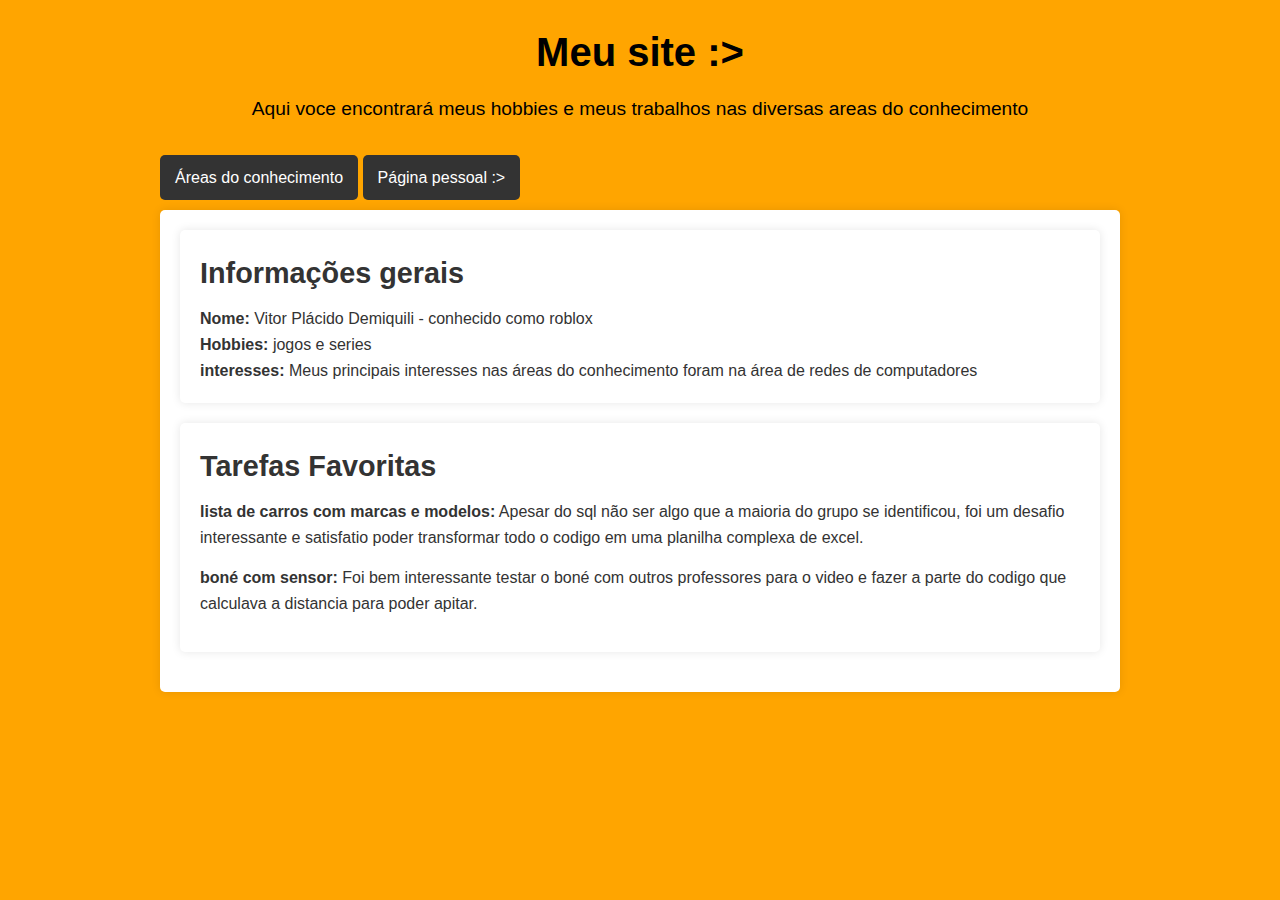
<file: index.html>
<!DOCTYPE html>
<html lang="pt-BR">
<head>
    <meta charset="UTF-8">
    <meta name="viewport" content="width=device-width, initial-scale=1.0">
    <title>site do vitor (roblox)</title> 
</head>
<body>

    <link rel="stylesheet" href="style.css">
<header>
    <h1>Meu site :></h1>
    <p>Aqui voce encontrará meus hobbies e meus trabalhos nas diversas areas do conhecimento</p>
</header>

<!-- paginas de navegação -->
<a href="áreas do conhecimento.html">Áreas do conhecimento</a>
<a href="pessoal.html">Página pessoal :></a>

<section id="inicio">

    <section>
        <h2>Informações gerais</h2>
        <p><strong>Nome:</strong> Vitor Plácido Demiquili - conhecido como roblox</p>
        <p><strong>Hobbies:</strong> jogos e series</p>
        <p><strong>interesses:</strong> Meus principais interesses nas áreas do conhecimento foram na área de redes de computadores</p>
    </section>
    <section>
        <h2>Tarefas Favoritas</h2>
        <ul>
            <li><strong>lista de carros com marcas e modelos:</strong> Apesar do sql não ser algo que a maioria do grupo se identificou, foi um desafio interessante e satisfatio poder transformar todo o codigo em uma planilha complexa de excel.</li>
            <li><strong>boné com sensor:</strong> Foi bem interessante testar o boné com outros professores para o video e fazer a parte do codigo que calculava a distancia para poder apitar.</li>
        </ul>
    </section>
</section>
<footer>
</footer>
<script>
    window.onload = function () {
        alert("Bem-vindo ao meu site!");
    };
</script>

</body>
</html>
</file>
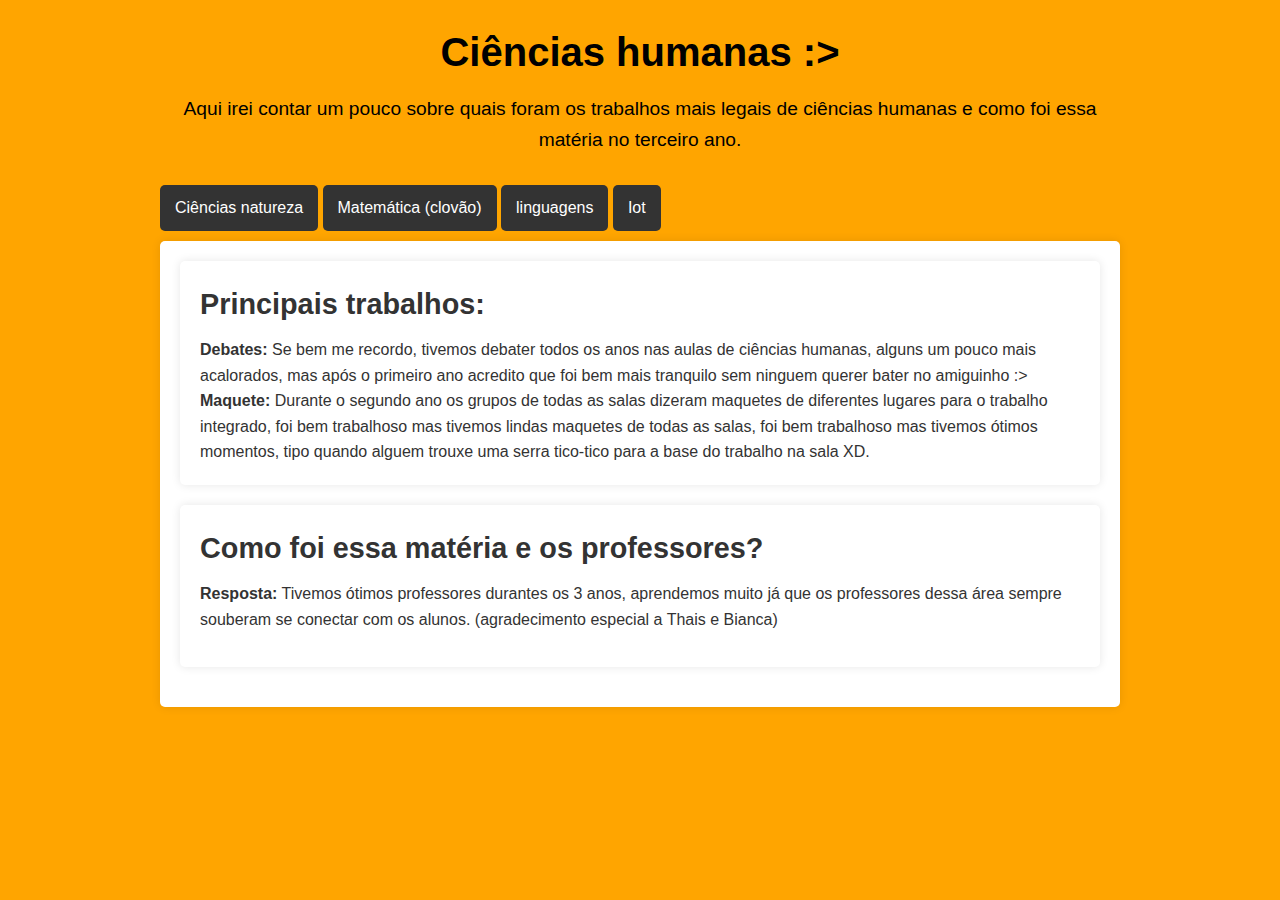
<file: Humanas.html>
<!DOCTYPE html>
<html lang="pt-BR">
<head>
    <meta charset="UTF-8">
    <meta name="viewport" content="width=device-width, initial-scale=1.0">
    <title>Ciências Humanas</title> 
</head>
<body>

    <link rel="stylesheet" href="style.css">
<header>
    <h1>Ciências humanas :></h1>
    <p>Aqui irei contar um pouco sobre quais foram os trabalhos mais legais de ciências humanas e como foi essa matéria no terceiro ano.</p>
</header>

<!-- paginas de navegação -->
<a href="Natureza.html">Ciências natureza</a>
<a href="Matemática.html">Matemática (clovão)</a>
<a href="linguagens.html">linguagens</a>
<a href="Iot.html">Iot</a>

<section id="inicio">

    <section>
        <h2>Principais trabalhos:</h2>
        <p><strong>Debates:</strong> Se bem me recordo, tivemos debater todos os anos nas aulas de ciências humanas, alguns um pouco mais acalorados, mas após o primeiro ano acredito que foi bem mais tranquilo sem ninguem querer bater no amiguinho :></p>
        <p><strong>Maquete:</strong> Durante o segundo ano os grupos de todas as salas dizeram maquetes de diferentes lugares para o trabalho integrado, foi bem trabalhoso mas tivemos lindas maquetes de todas as salas, foi bem trabalhoso mas tivemos ótimos momentos, tipo quando alguem trouxe uma serra tico-tico para a base do trabalho na sala XD.</p>

    </section>
    <section>
        <h2>Como foi essa matéria e os professores?</h2>
        <ul>
            <li><strong>Resposta:</strong> Tivemos ótimos professores durantes os 3 anos, aprendemos muito já que os professores dessa área sempre souberam se conectar com os alunos. (agradecimento especial a Thais e Bianca)</li>
        </ul>
    </section>
</section>
<footer>
</footer>
</body>
</html>
</file>
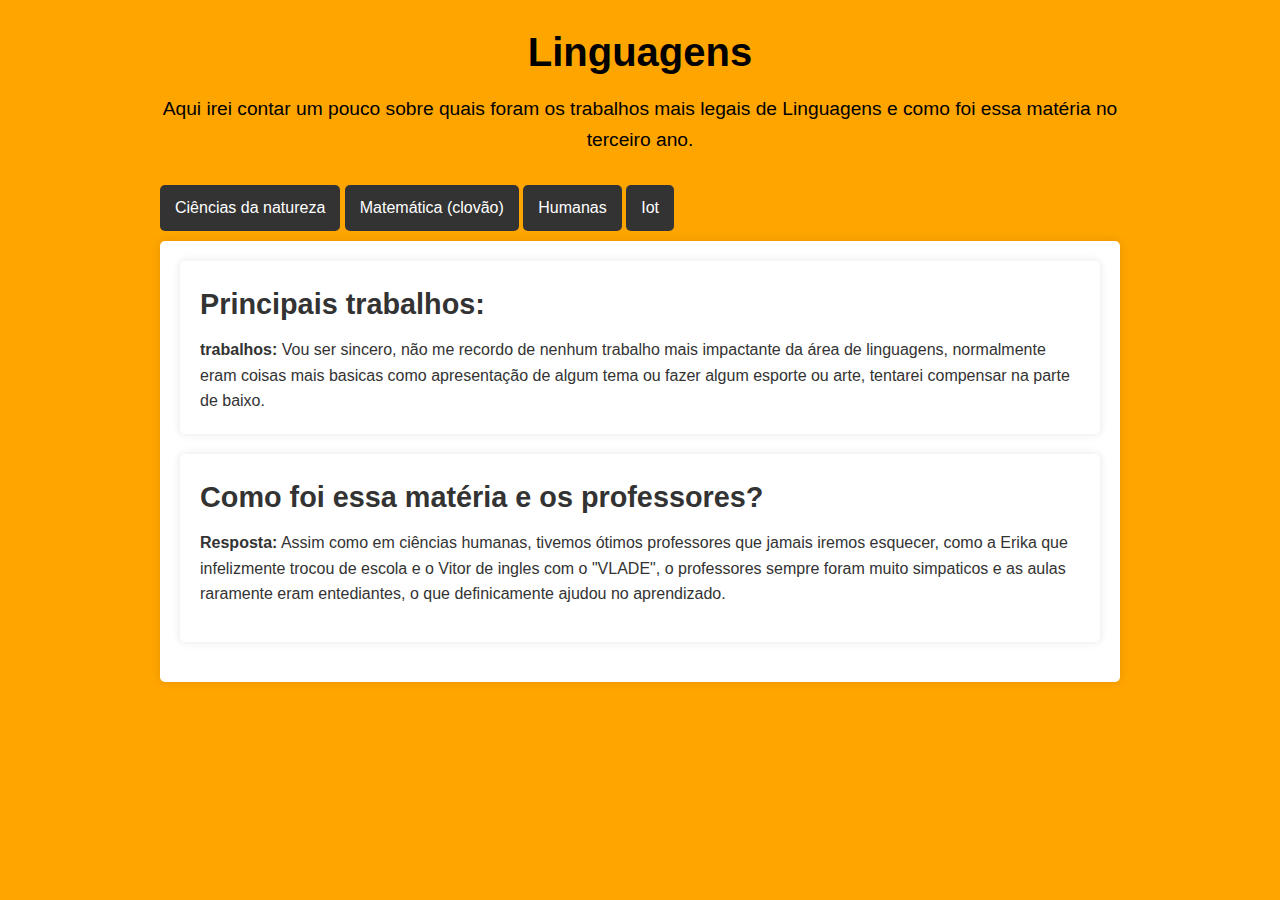
<file: linguagens.html>
<!DOCTYPE html>
<html lang="pt-BR">
<head>
    <meta charset="UTF-8">
    <meta name="viewport" content="width=device-width, initial-scale=1.0">
    <title>Linguagens</title> 
</head>
<body>

    <link rel="stylesheet" href="style.css">
<header>
    <h1>Linguagens</h1>
    <p>Aqui irei contar um pouco sobre quais foram os trabalhos mais legais de Linguagens e como foi essa matéria no terceiro ano.</p>
</header>

<!-- paginas de navegação -->
<a href="Natureza.html">Ciências da natureza</a>
<a href="Matemática.html">Matemática (clovão)</a>
<a href="Humanas.html">Humanas</a>
<a href="Iot.html">Iot</a>

<section id="inicio">

    <section>
        <h2>Principais trabalhos:</h2>
        <p><strong>trabalhos:</strong> Vou ser sincero, não me recordo de nenhum trabalho mais impactante da área de linguagens, normalmente eram coisas mais basicas como apresentação de algum tema ou fazer algum esporte ou arte, tentarei compensar na parte de baixo.</p>

    </section>
    <section>
        <h2>Como foi essa matéria e os professores?</h2>
        <ul>
            <li><strong>Resposta:</strong> Assim como em ciências humanas, tivemos ótimos professores que jamais iremos esquecer, como a Erika que infelizmente trocou de escola e o Vitor de ingles com o "VLADE", o professores sempre foram muito simpaticos e as aulas raramente eram entediantes, o que definicamente ajudou no aprendizado.</li>
        </ul>
    </section>
</section>
<footer>
</footer>
</body>
</html>
</file>
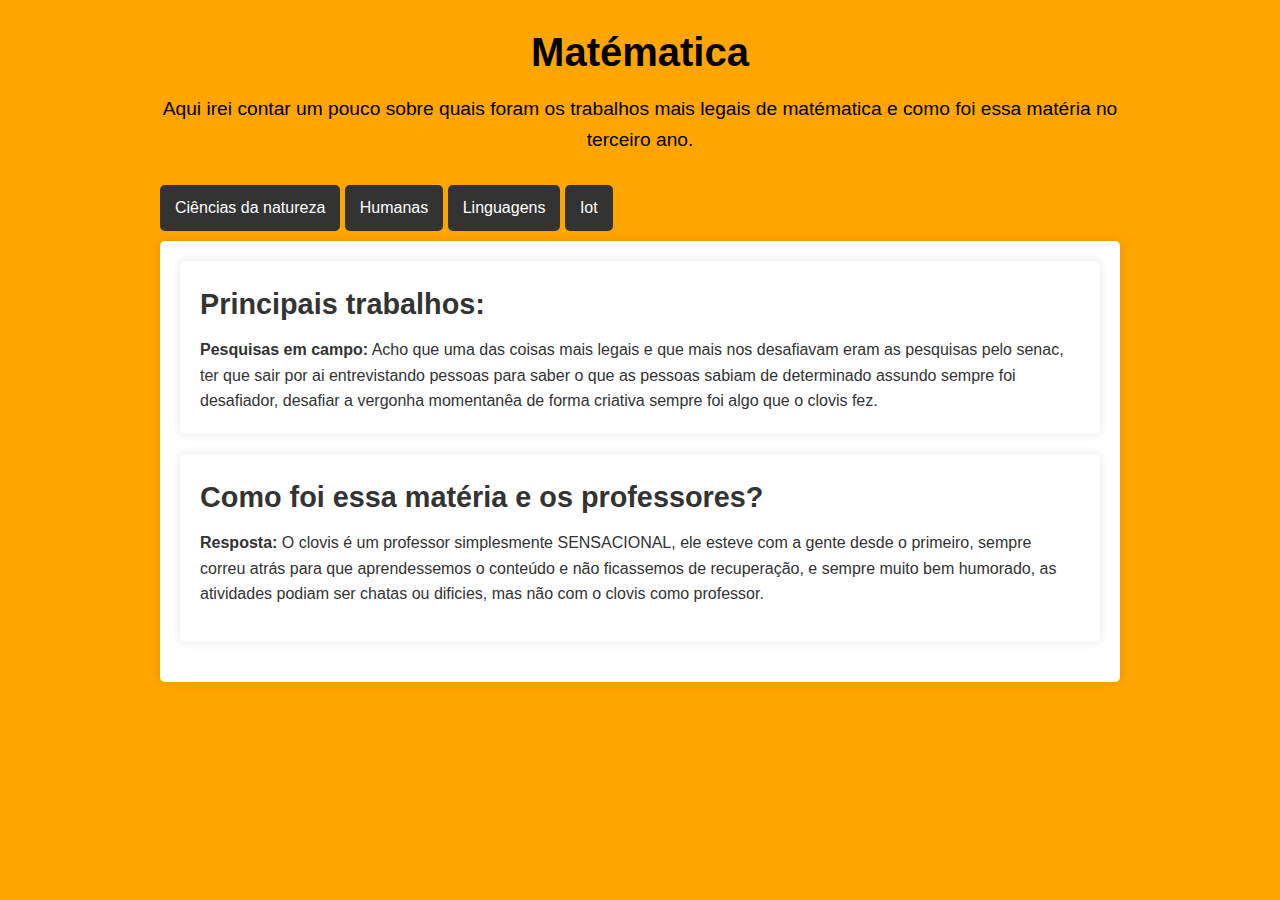
<file: Matemática.html>
<!DOCTYPE html>
<html lang="pt-BR">
<head>
    <meta charset="UTF-8">
    <meta name="viewport" content="width=device-width, initial-scale=1.0">
    <title>Matématica</title> 
</head>
<body>

    <link rel="stylesheet" href="style.css">
<header>
    <h1>Matématica</h1>
    <p>Aqui irei contar um pouco sobre quais foram os trabalhos mais legais de matématica e como foi essa matéria no terceiro ano.</p>
</header>

<!-- paginas de navegação -->
<a href="Natureza.html">Ciências da natureza</a>
<a href="Humanas.html">Humanas</a>
<a href="linguagens.html">Linguagens</a>
<a href="Iot.html">Iot</a>

<section id="inicio">

    <section>
        <h2>Principais trabalhos:</h2>
        <p><strong>Pesquisas em campo:</strong> Acho que uma das coisas mais legais e que mais nos desafiavam eram as pesquisas pelo senac, ter que sair por ai entrevistando pessoas para saber o que as pessoas sabiam de determinado assundo sempre foi desafiador, desafiar a vergonha momentanêa de forma criativa sempre foi algo que o clovis fez.</p>

    </section>
    <section>
        <h2>Como foi essa matéria e os professores?</h2>
        <ul>
            <li><strong>Resposta:</strong> O clovis é um professor simplesmente SENSACIONAL, ele esteve com a gente desde o primeiro, sempre correu atrás para que aprendessemos o conteúdo e não ficassemos de recuperação, e sempre muito bem humorado, as atividades podiam ser chatas ou dificies, mas não com o clovis como professor.</li>
        </ul>
    </section>
</section>
<footer>
</footer>
</body>
</html>
</file>
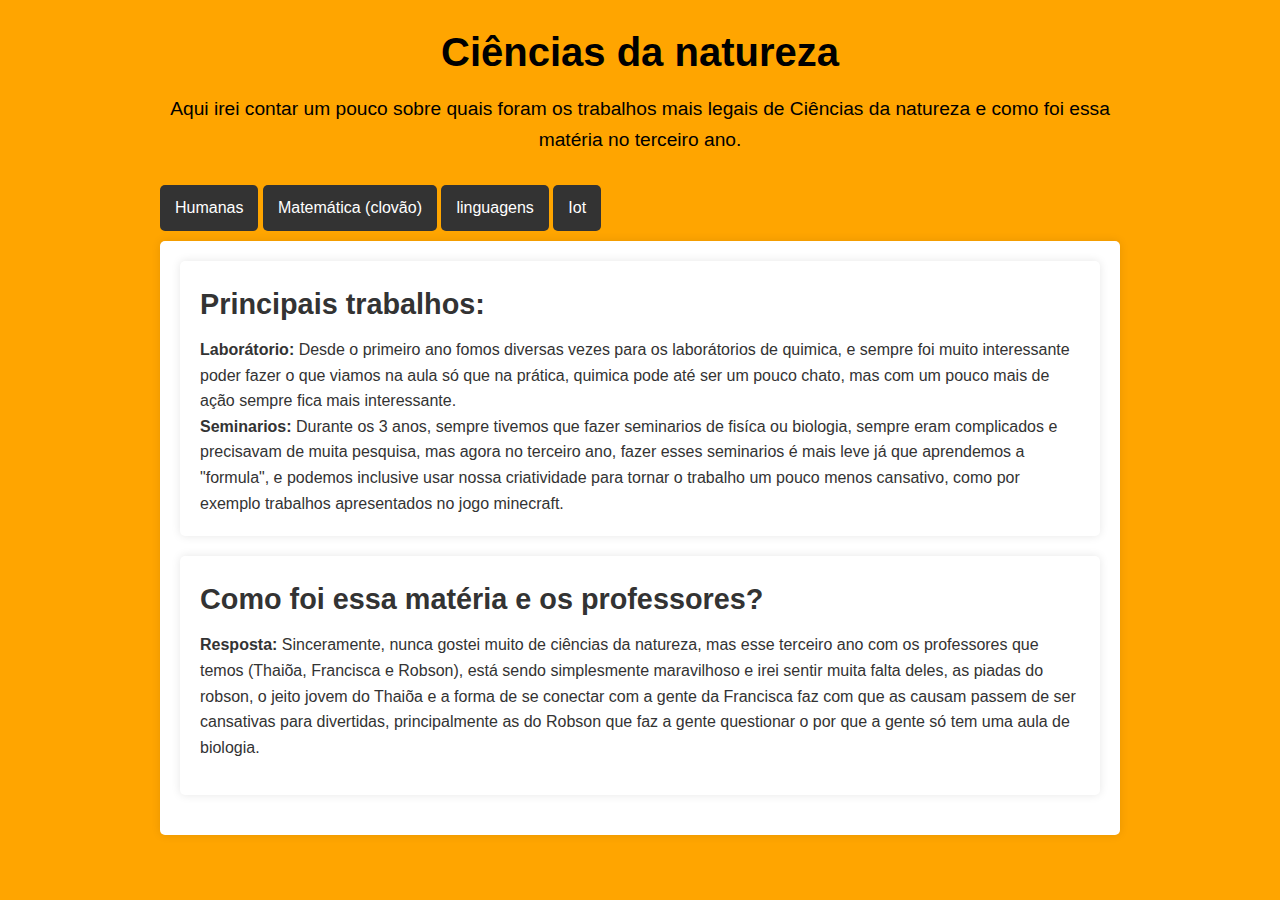
<file: Natureza.html>
<!DOCTYPE html>
<html lang="pt-BR">
<head>
    <meta charset="UTF-8">
    <meta name="viewport" content="width=device-width, initial-scale=1.0">
    <title>Ciências da natureza</title> 
</head>
<body>

    <link rel="stylesheet" href="style.css">
<header>
    <h1>Ciências da natureza</h1>
    <p>Aqui irei contar um pouco sobre quais foram os trabalhos mais legais de Ciências da natureza e como foi essa matéria no terceiro ano.</p>
</header>

<!-- paginas de navegação -->
<a href="Humanas.html">Humanas</a>
<a href="Matemática.html">Matemática (clovão)</a>
<a href="linguagens.html">linguagens</a>
<a href="Iot.html">Iot</a>

<section id="inicio">

    <section>
        <h2>Principais trabalhos:</h2>
        <p><strong>Laborátorio:</strong> Desde o primeiro ano fomos diversas vezes para os laborátorios de quimica, e sempre foi muito interessante poder fazer o que viamos na aula só que na prática, quimica pode até ser um pouco chato, mas com um pouco mais de ação sempre fica mais interessante. </p>
        <p><strong>Seminarios:</strong> Durante os 3 anos, sempre tivemos que fazer seminarios de fisíca ou biologia, sempre eram complicados e precisavam de muita pesquisa, mas agora no terceiro ano, fazer esses seminarios é mais leve já que aprendemos a "formula", e podemos inclusive usar nossa criatividade para tornar o trabalho um pouco menos cansativo, como por exemplo trabalhos apresentados no jogo minecraft.</p>

    </section>
    <section>
        <h2>Como foi essa matéria e os professores?</h2>
        <ul>
            <li><strong>Resposta:</strong> Sinceramente, nunca gostei muito de ciências da natureza, mas esse terceiro ano com os professores que temos (Thaiõa, Francisca e Robson), está sendo simplesmente maravilhoso e irei sentir muita falta deles, as piadas do robson, o jeito jovem do Thaiõa e a forma de se conectar com a gente da Francisca faz com que as causam passem de ser cansativas para divertidas, principalmente as do Robson que faz a gente questionar o por que a gente só tem uma aula de biologia.</li>
        </ul>
    </section>
</section>
<footer>
</footer>
</body>
</html>
</file>
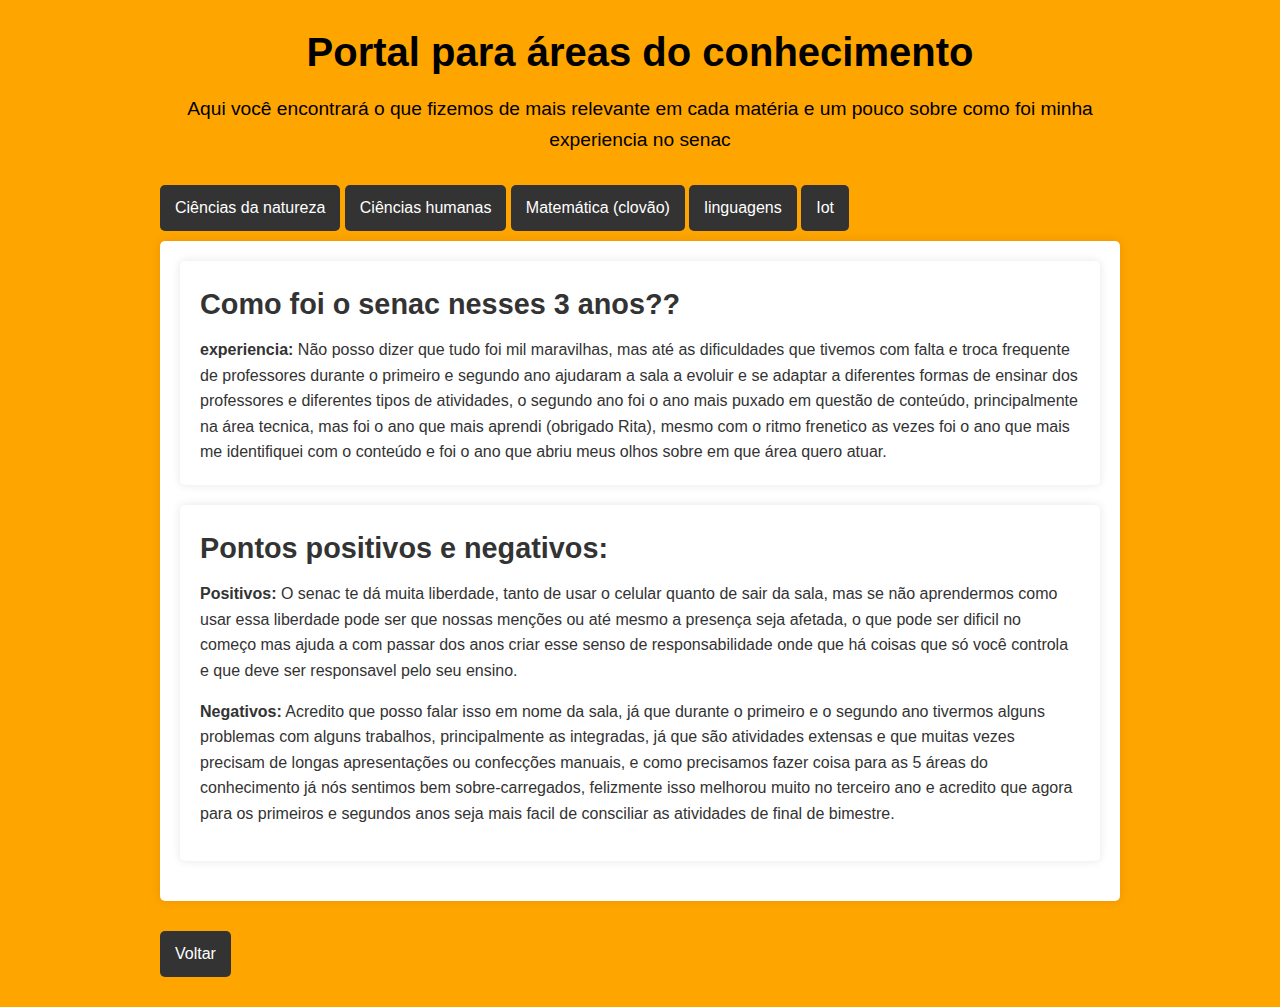
<file: áreas do conhecimento.html>
<!DOCTYPE html>
<html lang="pt-BR">
<head>
    <meta charset="UTF-8">
    <meta name="viewport" content="width=device-width, initial-scale=1.0">
    <title>Áreas do conhecimento</title> 
</head>
<body>

    <link rel="stylesheet" href="style.css">
<header>
    <h1>Portal para áreas do conhecimento</h1>
    <p> Aqui você encontrará o que fizemos de mais relevante em cada matéria e um pouco sobre como foi minha experiencia no senac  </p>
</header>

<!-- paginas de navegação -->
<a href="Natureza.html">Ciências da natureza</a>
<a href="Humanas.html">Ciências humanas</a>
<a href="Matemática.html">Matemática (clovão)</a>
<a href="linguagens.html">linguagens</a>
<a href="Iot.html">Iot</a>

<section id="inicio">

    <section>
        <h2>Como foi o senac nesses 3 anos??</h2>

        <p><strong>experiencia:</strong> Não posso dizer que tudo foi mil maravilhas, mas até as dificuldades que tivemos com falta e troca frequente de professores durante o primeiro e segundo ano ajudaram a sala a evoluir e se adaptar a diferentes formas de ensinar dos professores e diferentes tipos de atividades, o segundo ano foi o ano mais puxado em questão de conteúdo, principalmente na área tecnica, mas foi o ano que mais aprendi (obrigado Rita), mesmo com o ritmo frenetico as vezes foi o ano que mais me identifiquei com o conteúdo e foi o ano que abriu meus olhos sobre em que área quero atuar.</p>
    </section>
    <section>
        <h2>Pontos positivos e negativos:</h2>
        <ul>
            <li><strong>Positivos:</strong> O senac te dá muita liberdade, tanto de usar o celular quanto de sair da sala, mas se não aprendermos como usar essa liberdade pode ser que nossas menções ou até mesmo a presença seja afetada, o que pode ser dificil no começo mas ajuda a com passar dos anos criar esse senso de responsabilidade onde que há coisas que só você controla e que deve ser responsavel pelo seu ensino.</li>
            <li><strong>Negativos:</strong> Acredito que posso falar isso em nome da sala, já que durante o primeiro e o segundo ano tivermos alguns problemas com alguns trabalhos, principalmente as integradas, já que são atividades extensas e que muitas vezes precisam de longas apresentações ou confecções manuais, e como precisamos fazer coisa para as 5 áreas do conhecimento já nós sentimos bem sobre-carregados, felizmente isso melhorou muito no terceiro ano e acredito que agora para os primeiros e segundos anos seja mais facil de consciliar as atividades de final de bimestre. </li>
        </ul>
    </section>
</section>
<footer>
</footer>
<script>
    window.onload = function () {
        alert("Bem-vindo ao meu site das áreas do conhecimento!");
    };
</script>
<a href="index.html">Voltar</a>
</body>
</html>
</file>
<file: style.css>
* {
    margin: 0;
    padding: 0;
    box-sizing: border-box;
}

/* Fundo laranja e fonte padrão para todas as páginas */
body {
    font-family: Arial, sans-serif;
    color: #000000;
    line-height: 1.6;
    padding: 20px;
    max-width: 1000px;
    margin: 0 auto;
    background-color: orange; /* Fundo laranja para a página inicial */
}

/* Classe para página pessoal (com imagem de fundo) */
.pagina-pessoal {
    background-image: url('bee1.PNG'); /* Caminho correto para a imagem */
    background-size: cover; /* Cobre toda a área */
    background-position: center; /* Centraliza a imagem de fundo */
}

/* header */
header {
    text-align: center;
    margin-bottom: 20px;
}

/* Título do site */
header h1 {
    font-size: 2.5em;
    margin-bottom: 10px;
}

/* Descrição do site */
header p {
    font-size: 1.2em;
    color: #000000;
}

/* navegação */
a {
    display: inline-block;
    text-decoration: none;
    color: #fff;
    background-color: #333;
    padding: 10px 15px;
    margin: 10px 0;
    border-radius: 5px;
    transition: background-color 0.3s;
}

a:hover {
    background-color: #555;
}

/* link com fundo de imagem */
.link-com-fundo {
    display: inline-block;
    text-decoration: none;
    color: white;
    background-image: url('fundo-bee-swarm.PNG'); /* Caminho para a imagem de fundo */
    background-size: cover;
    background-position: center;
    padding: 20px 40px;
    border-radius: 8px;
    transition: background-color 0.3s ease, transform 0.3s ease;
}

.link-com-fundo:hover {
    background-color: rgba(0, 0, 0, 0.5);
    transform: scale(1.05);
}

/* Estilo para as seções */
section {
    background-color: #fff;
    color: #333;
    padding: 20px;
    border-radius: 5px;
    margin-bottom: 20px;
    box-shadow: 0 0 10px rgba(0, 0, 0, 0.1);
}

/* Título das seções */
section h2 {
    font-size: 1.8em;
    margin-bottom: 10px;
}

/* Lista das tarefas favoritas */
ul {
    list-style-type: none;
}

ul li {
    margin-bottom: 15px;
}

/* Estilo do footer */
footer {
    text-align: center;
    margin-top: 20px;
    font-size: 1.1em;
    color: #000000;
}
</file>
